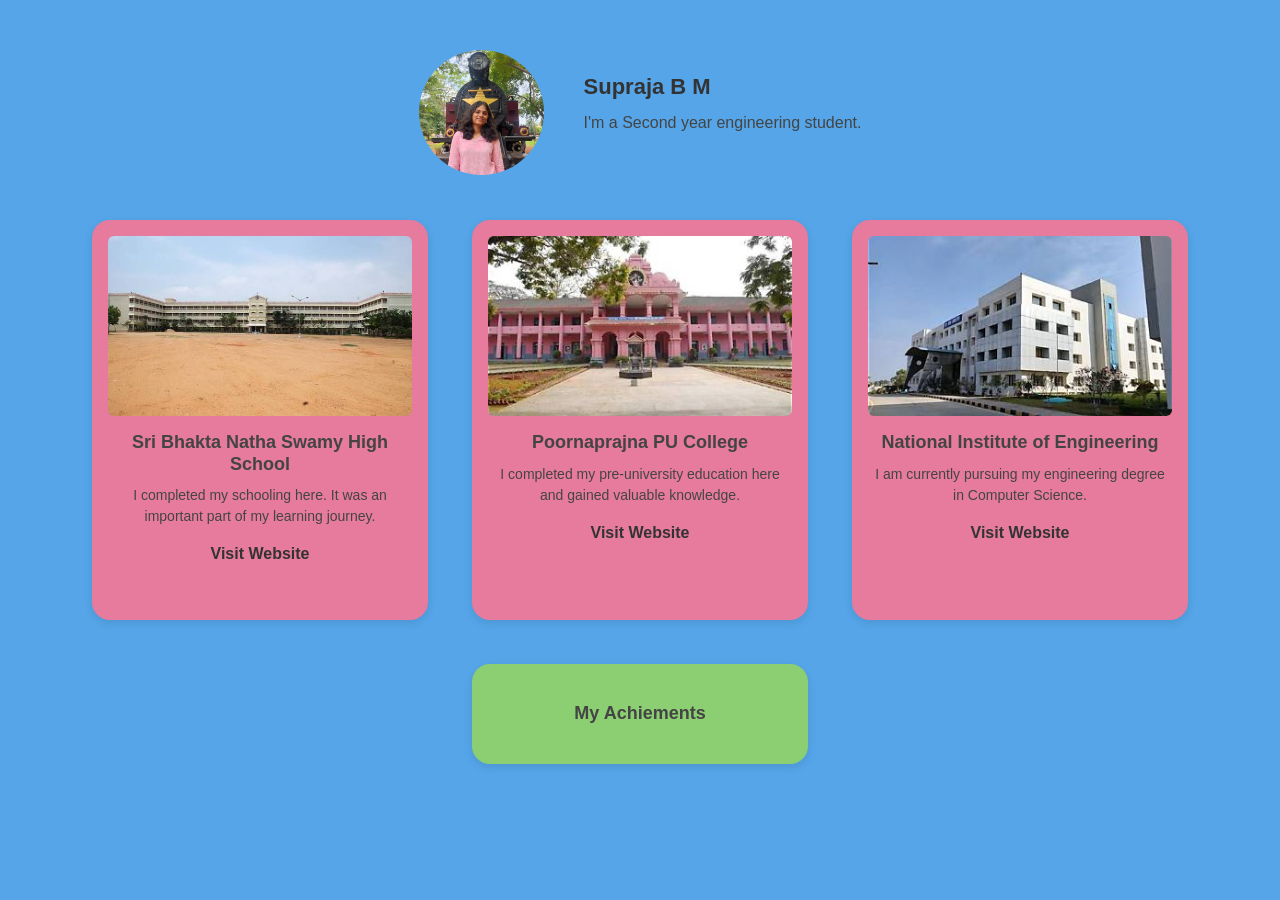
<file: index.html>
<!DOCTYPE html>
<html lang="en">

<head>
    <meta charset="UTF-8">
    <meta name="viewport" content="width=device-width, initial-scale=1.0">

    <title>My Profile</title>

    <!-- Bootstrap CSS -->
    <link href="https://cdn.jsdelivr.net/npm/bootstrap@5.3.3/dist/css/bootstrap.min.css" rel="stylesheet">

    <!-- Our CSS -->
    <link rel="stylesheet" href="style.css">
</head>

<body>

    <div class="container profile-container">

        <!-- Profile Section -->
        <div class="profile-section">

            <img src="Sup 2.jpg"
                 alt="Profile Photo"
                 class="profile-photo">

            <div class="profile-info">
                <h3>Supraja B M</h3>
                <p>I'm a Second year engineering student.</p>
            </div>

        </div>


        <!-- Information Boxes -->
        <div class="row justify-content-center boxes g-4">

            <!-- SCHOOL -->
            <div class="col-md-4 col-sm-6">

                <div class="info-box pink-box p-3 text-center">

                    <!-- School Image -->
                    <img src="images.jpg"
                         class="img-fluid rounded school-image"
                         alt="My School">

                    <!-- School Name -->
                    <h5 class="mt-3">
                        Sri Bhakta Natha Swamy High School
                    </h5>

                    <!-- Description -->
                    <p>
                        I completed my schooling here. It was an
                        important part of my learning journey.
                    </p>

                    <!-- Website -->
                    <a href="https://www.sbnsv.in/"
                       target="_blank">
                        Visit Website
                    </a>

                </div>

            </div>


            <!-- PUC -->
            <div class="col-md-4 col-sm-6">

                <div class="info-box pink-box p-3 text-center">

                    <!-- PUC Image -->
                    <img src="OIP.jpg"
                         class="img-fluid rounded school-image"
                         alt="My PUC College">

                    <!-- PUC Name -->
                    <h5 class="mt-3">
                        Poornaprajna PU College
                    </h5>

                    <!-- Description -->
                    <p>
                        I completed my pre-university education
                        here and gained valuable knowledge.
                    </p>

                    <!-- Website -->
                    <a href="https://udupi.ppuc.edu.in/" target="_blank">
                        Visit Website
                    </a>

                </div>

            </div>


            <!-- ENGINEERING -->
            <div class="col-md-4 col-sm-6">

                <div class="info-box pink-box p-3 text-center">

                    <!-- Engineering College Image -->
                    <img src="OIP (1).jpg"
                         class="img-fluid rounded school-image"
                         alt="My Engineering College">

                    <!-- College Name -->
                    <h5 class="mt-3">
                        National Institute of Engineering
                    </h5>

                    <!-- Description -->
                    <p>
                        I am currently pursuing my engineering
                        degree in Computer Science.
                    </p>

                    <!-- Website -->
                    <a href="https://nie.ac.in/" target="_blank">
                        Visit Website
                    </a>

                </div>

            </div>

        </div>


        <!-- HOBBIES -->
        <div class="row justify-content-center mt-4">

            <div class="col-md-4 col-sm-6">

                <div class="info-box green-box p-4">

                    <h5 class="text-center">
                        My Achiements
                    </h5>

                    <ul>
                       
                    </ul>

                </div>

            </div>

        </div>

    </div>

</body>

</html>
</file>
<file: style.css>
/* Page background */
body {
    background-color: #55a5e8;
    min-height: 100vh;
    margin: 0;
    font-family: Arial, sans-serif;
}


/* Main container */
.profile-container {
    min-height: 100vh;
    padding-top: 50px;
    padding-bottom: 50px;
}


/* Profile section */
.profile-section {
    display: flex;
    align-items: center;
    justify-content: center;
    gap: 40px;
    margin-bottom: 35px;
}


/* Profile photo */
.profile-photo {
    width: 125px;
    height: 125px;
    border-radius: 50%;
    object-fit: cover;
    background-color: #f5c76a;
}


/* Name and description */
.profile-info h3 {
    margin: 0;
    font-size: 22px;
    font-weight: bold;
    color: #333;
}

.profile-info p {
    margin-top: 10px;
    font-size: 16px;
    color: #444;
}


/* Boxes area */
.boxes {
    margin-bottom: 20px;
}


/* Common box design */
.info-box {
    min-height: 400px;
    margin: 10px;
    padding: 15px;

    border-radius: 18px;

    text-align: center;

    box-shadow: 0 3px 8px rgba(0, 0, 0, 0.1);
}


/* Pink boxes */
.pink-box {
    background-color: #e77b9e;
}


/* Images inside boxes */
.pink-box img {
    width: 100%;
    height: 180px;
    object-fit: cover;
    border-radius: 10px;
}


/* School / College name */
.info-box h5 {
    margin-top: 15px;
    margin-bottom: 10px;

    font-size: 18px;
    font-weight: 600;
    color: #444;
}


/* Description */
.info-box p {
    font-size: 14px;
    color: #444;
    margin-bottom: 15px;
}


/* Website link */
.info-box a {
    color: #333;
    font-weight: bold;
    text-decoration: none;
}

.info-box a:hover {
    text-decoration: underline;
}


/* Green hobbies box */
.green-box {
    background-color: #8bcf72;
    min-height: auto;
}


/* Hobbies list */
.green-box ul {
    text-align: left;
    margin-top: 15px;
    margin-bottom: 0;
}

.green-box li {
    margin-bottom: 8px;
}


/* Mobile screen */
@media (max-width: 768px) {

    .profile-section {
        flex-direction: column;
        gap: 15px;
        text-align: center;
    }

    .profile-photo {
        width: 110px;
        height: 110px;
    }

    .info-box {
        min-height: 350px;
        margin: 10px 0;
    }

    .pink-box img {
        height: 160px;
    }
}
</file>
